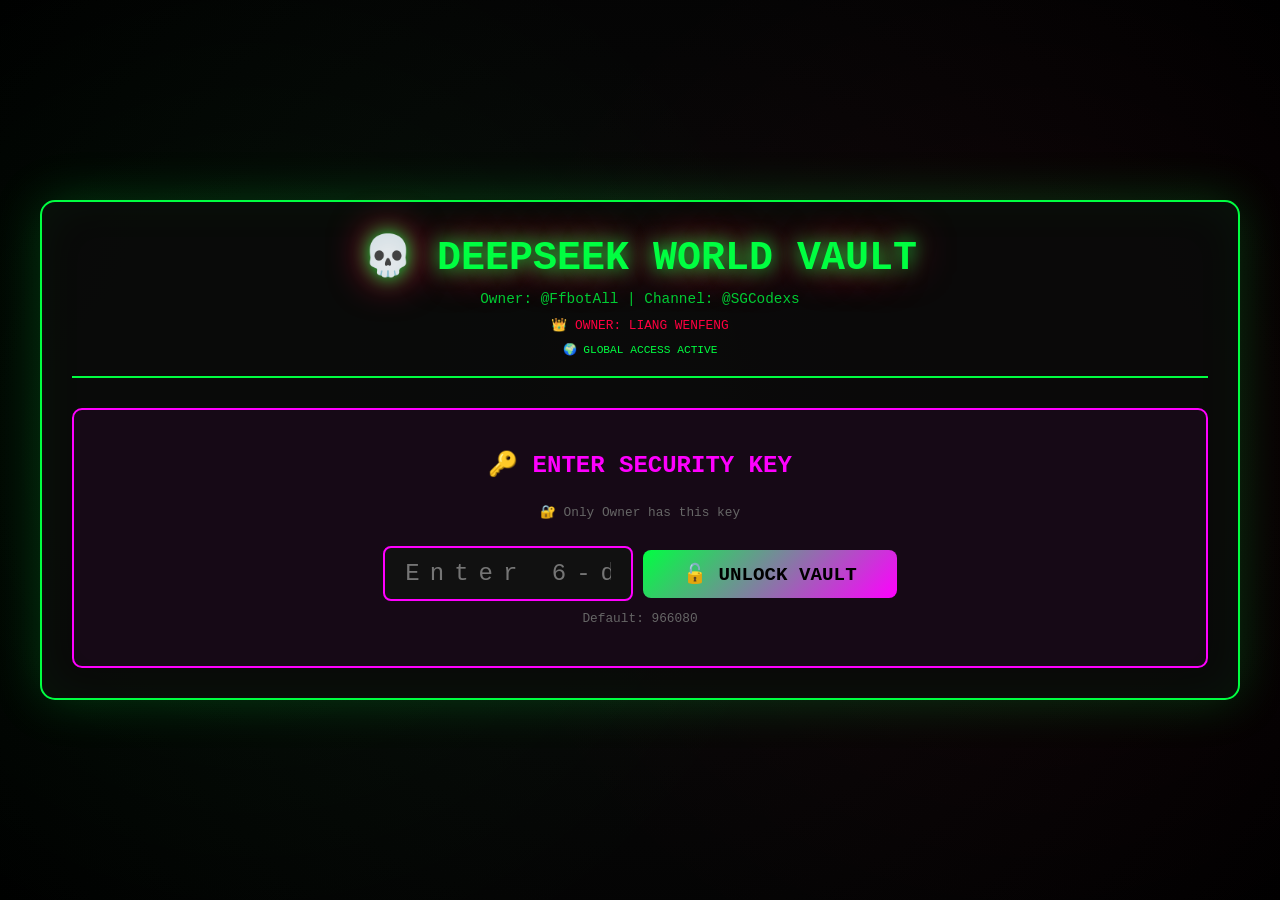
<file: index.html>
<!DOCTYPE html>
<html lang="en">
<head>
    <meta charset="UTF-8">
    <meta name="viewport" content="width=device-width, initial-scale=1.0">
    <title>💀 DEEPSEEK WORLD VAULT</title>
    <link rel="stylesheet" href="style.css">
</head>
<body>
    <div class="container">
        <div class="header">
            <h1>💀 DEEPSEEK WORLD VAULT</h1>
            <p>Owner: @FfbotAll | Channel: @SGCodexs</p>
            <p style="font-size: 0.8em; color: #ff0040;">👑 OWNER: LIANG WENFENG</p>
            <p style="font-size: 0.7em; color: #00ff41;" id="connectionStatus">🌍 GLOBAL ACCESS ACTIVE</p>
        </div>

        <!-- Security Key Check -->
        <div id="loginSection">
            <div class="login-box">
                <h2>🔑 ENTER SECURITY KEY</h2>
                <p style="color: #666; font-size: 0.8em; margin-bottom: 10px;">🔐 Only Owner has this key</p>
                <input type="password" id="securityKey" placeholder="Enter 6-digit key" maxlength="6">
                <button onclick="verifyKey()">🔓 UNLOCK VAULT</button>
                <p id="keyError" style="color: #ff0040; display: none;">❌ Wrong key! Try again.</p>
                <p style="color: #666; font-size: 0.8em; margin-top: 10px;">Default: 966080</p>
            </div>
        </div>

        <!-- Main Vault -->
        <div id="vaultSection" style="display: none;">
            <!-- User Info Bar -->
            <div style="display:flex; justify-content:space-between; align-items:center; padding:10px 20px; border:1px solid #00ff41; border-radius:10px; margin-bottom:20px; background:rgba(0,255,65,0.05); flex-wrap:wrap; gap:10px;">
                <div>
                    <span style="color:#00ff41;">👤 User: </span>
                    <span id="currentUser" style="color:#ff00ff; font-weight:bold;"></span>
                    <span id="userRole" style="margin-left:10px; padding:3px 10px; border-radius:5px; font-weight:bold;"></span>
                </div>
                <div style="display:flex; gap:10px; flex-wrap:wrap;">
                    <span style="color:#666; font-size:0.7em;">📍 Device: <span id="deviceInfo" style="color:#00ff41;">Loading...</span></span>
                    <button onclick="changePassword()" style="background:#ff8800; color:#000; padding:8px 15px; border:none; border-radius:5px; font-weight:bold; cursor:pointer;">🔑 Change Password</button>
                    <button onclick="userLogout()" style="background:#ff0040; color:#fff; padding:8px 15px; border:none; border-radius:5px; font-weight:bold; cursor:pointer;">🚪 LOGOUT</button>
                </div>
            </div>

            <!-- Owner Panel -->
            <div id="ownerPanel" style="display:none; margin-bottom:20px; padding:20px; border:3px solid #ff0040; border-radius:10px; background:rgba(255,0,64,0.05);">
                <h2 style="color:#ff0040;">👑 OWNER DASHBOARD</h2>
                <div style="display:grid; grid-template-columns:repeat(auto-fit, minmax(180px,1fr)); gap:15px; margin:15px 0;">
                    <div class="stat-card" style="border-color:#ff0040;"><span>👥 Total Users</span><span id="ownerTotalUsers">0</span></div>
                    <div class="stat-card" style="border-color:#ff0040;"><span>📦 All Files</span><span id="ownerAllFiles">0</span></div>
                    <div class="stat-card" style="border-color:#ff0040;"><span>💾 Total Storage</span><span id="ownerTotalStorage">0 MB</span></div>
                    <div class="stat-card" style="border-color:#ff0040;"><span>👑 Admins</span><span id="ownerAdminCount">0</span></div>
                    <div class="stat-card" style="border-color:#ff0040;"><span>🌐 Active Devices</span><span id="ownerDevices">1</span></div>
                </div>
                <div style="display:flex; gap:10px; flex-wrap:wrap; margin-bottom:15px;">
                    <button onclick="refreshOwnerPanel()" style="background:#ff0040; color:#fff; padding:8px 20px; border:none; border-radius:5px; font-weight:bold; cursor:pointer;">🔄 REFRESH</button>
                    <button onclick="exportAllData()" style="background:#ffd700; color:#000; padding:8px 20px; border:none; border-radius:5px; font-weight:bold; cursor:pointer;">📤 EXPORT ALL</button>
                    <button onclick="clearAllData()" style="background:#ff0040; color:#fff; padding:8px 20px; border:none; border-radius:5px; font-weight:bold; cursor:pointer;">🗑️ PURGE ALL</button>
                    <button onclick="createAdmin()" style="background:#ff8800; color:#000; padding:8px 20px; border:none; border-radius:5px; font-weight:bold; cursor:pointer;">👑 MAKE ADMIN</button>
                    <button onclick="changeSecurityKey()" style="background:#ff00ff; color:#000; padding:8px 20px; border:none; border-radius:5px; font-weight:bold; cursor:pointer;">🔑 CHANGE KEY</button>
                </div>
                <div id="ownerUserList" style="max-height:400px; overflow-y:auto; border:1px solid #ff0040; border-radius:5px; padding:10px;">
                    <p style="color:#666;">Loading users...</p>
                </div>
            </div>

            <!-- Admin Panel -->
            <div id="adminPanel" style="display:none; margin-bottom:20px; padding:20px; border:2px solid #ffd700; border-radius:10px; background:rgba(255,215,0,0.05);">
                <h2 style="color:#ffd700;">🔱 ADMIN DASHBOARD</h2>
                <div style="display:grid; grid-template-columns:repeat(auto-fit, minmax(180px,1fr)); gap:15px; margin:15px 0;">
                    <div class="stat-card" style="border-color:#ffd700;"><span>👥 Total Users</span><span id="adminTotalUsers">0</span></div>
                    <div class="stat-card" style="border-color:#ffd700;"><span>📦 All Files</span><span id="adminAllFiles">0</span></div>
                    <div class="stat-card" style="border-color:#ffd700;"><span>💾 Total Storage</span><span id="adminTotalStorage">0 MB</span></div>
                </div>
                <div style="display:flex; gap:10px; flex-wrap:wrap; margin-bottom:15px;">
                    <button onclick="refreshAdminPanel()" style="background:#ffd700; color:#000; padding:8px 20px; border:none; border-radius:5px; font-weight:bold; cursor:pointer;">🔄 REFRESH</button>
                    <button onclick="exportUserData()" style="background:#00ccff; color:#000; padding:8px 20px; border:none; border-radius:5px; font-weight:bold; cursor:pointer;">📤 EXPORT USERS</button>
                </div>
                <div id="adminUserList" style="max-height:300px; overflow-y:auto; border:1px solid #ffd700; border-radius:5px; padding:10px;">
                    <p style="color:#666;">Loading users...</p>
                </div>
            </div>

            <!-- Upload Section -->
            <div class="upload-section">
                <h2>📤 UPLOAD FILES</h2>
                <div class="upload-box">
                    <input type="file" id="fileInput" multiple>
                    <button onclick="uploadFiles()">⬆ UPLOAD</button>
                </div>
                <div class="file-types">
                    <span>📦 Any File</span><span>🖼️ Images</span><span>🎬 Video</span>
                    <span>🎵 Audio</span><span>📄 Documents</span>
                </div>
            </div>

            <!-- Stats -->
            <div class="stats-section">
                <div class="stat-card"><span>📦 My Files</span><span id="myFiles">0</span></div>
                <div class="stat-card"><span>💾 My Size</span><span id="mySize">0 MB</span></div>
                <div class="stat-card"><span>🖼️ Images</span><span id="myImages">0</span></div>
                <div class="stat-card"><span>📁 ZIPs</span><span id="myZips">0</span></div>
            </div>

            <!-- Files List -->
            <div class="files-section">
                <h2>📂 STORED FILES</h2>
                <div style="margin:10px 0; display:flex; gap:10px; flex-wrap:wrap;">
                    <input type="text" id="searchInput" placeholder="🔍 Search files..." style="flex:1; padding:10px; background:#111; border:1px solid #00ff41; color:#00ff41; border-radius:5px;">
                    <button onclick="searchFiles()" style="padding:10px 20px; background:#00ff41; color:#000; border:none; border-radius:5px; font-weight:bold; cursor:pointer;">🔍 SEARCH</button>
                </div>
                <div id="fileList">
                    <p style="color:#666;">📭 Loading files...</p>
                </div>
            </div>
        </div>
    </div>

    <script src="script.js"></script>
</body>
</html>
</file>
<file: style.css>
* {
    margin: 0;
    padding: 0;
    box-sizing: border-box;
    font-family: 'Courier New', monospace;
}

body {
    background: #0a0a0a;
    color: #00ff41;
    display: flex;
    justify-content: center;
    align-items: center;
    min-height: 100vh;
    background-image: 
        radial-gradient(circle at 20% 50%, rgba(0,255,65,0.05) 0%, transparent 50%),
        radial-gradient(circle at 80% 50%, rgba(255,0,64,0.05) 0%, transparent 50%),
        radial-gradient(circle at center, #0a0a0a 0%, #000 100%);
}

.container {
    width: 95%;
    max-width: 1200px;
    padding: 30px;
    border: 2px solid #00ff41;
    border-radius: 15px;
    box-shadow: 0 0 50px rgba(0, 255, 65, 0.2), inset 0 0 50px rgba(0, 255, 65, 0.05);
    background: rgba(10, 10, 10, 0.95);
}

.header {
    text-align: center;
    border-bottom: 2px solid #00ff41;
    padding-bottom: 20px;
    margin-bottom: 30px;
}

.header h1 {
    font-size: 2.5em;
    text-shadow: 0 0 20px #00ff41, 0 0 40px #ff0040;
    color: #00ff41;
    animation: quantumGlow 3s ease-in-out infinite alternate;
}

@keyframes quantumGlow {
    0% { text-shadow: 0 0 10px #00ff41, 0 0 20px #00ff41; }
    50% { text-shadow: 0 0 30px #ff0040, 0 0 60px #ff0040, 0 0 90px #00ff41; }
    100% { text-shadow: 0 0 10px #00ff41, 0 0 40px #ff0040; }
}

.header p {
    color: #00cc33;
    font-size: 0.9em;
    margin-top: 10px;
}

.login-box {
    text-align: center;
    padding: 40px 20px;
    border: 2px solid #ff00ff;
    border-radius: 10px;
    background: rgba(255, 0, 255, 0.05);
}

.login-box h2 {
    margin-bottom: 25px;
    color: #ff00ff;
}

.login-box input {
    padding: 12px 20px;
    font-size: 1.5em;
    width: 250px;
    text-align: center;
    background: #111;
    border: 2px solid #ff00ff;
    color: #00ff41;
    border-radius: 8px;
    outline: none;
    letter-spacing: 10px;
}

.login-box input:focus {
    box-shadow: 0 0 30px rgba(255, 0, 255, 0.3);
}

.login-box button {
    margin-top: 20px;
    padding: 12px 40px;
    background: linear-gradient(135deg, #00ff41, #ff00ff);
    color: #000;
    border: none;
    border-radius: 8px;
    font-size: 1.2em;
    font-weight: bold;
    cursor: pointer;
    transition: all 0.3s;
}

.login-box button:hover {
    transform: scale(1.05);
    box-shadow: 0 0 50px rgba(255, 0, 255, 0.4);
}

.upload-section {
    margin-top: 30px;
    padding: 25px;
    border: 1px solid #00ff41;
    border-radius: 10px;
    background: rgba(0, 255, 65, 0.03);
}

.files-section {
    margin-top: 30px;
    padding: 25px;
    border: 1px solid #00ff41;
    border-radius: 10px;
    background: rgba(0, 255, 65, 0.03);
}

.upload-section h2, .files-section h2 {
    margin-bottom: 20px;
    color: #00ff41;
}

.upload-box {
    display: flex;
    gap: 15px;
    flex-wrap: wrap;
}

.upload-box input[type="file"] {
    flex: 1;
    padding: 12px;
    background: #111;
    border: 1px solid #00ff41;
    color: #00ff41;
    border-radius: 5px;
    min-width: 200px;
}

.upload-box input[type="file"]::file-selector-button {
    background: #00ff41;
    color: #000;
    border: none;
    padding: 5px 15px;
    border-radius: 3px;
    font-weight: bold;
    cursor: pointer;
}

.upload-box input[type="file"]::file-selector-button:hover {
    background: #00cc33;
}

.upload-box button {
    padding: 12px 30px;
    background: #00ff41;
    color: #000;
    border: none;
    border-radius: 5px;
    font-weight: bold;
    cursor: pointer;
    transition: all 0.3s;
    font-size: 1em;
}

.upload-box button:hover {
    background: #00cc33;
    transform: scale(1.02);
}

.file-types {
    margin-top: 15px;
    display: flex;
    gap: 12px;
    flex-wrap: wrap;
}

.file-types span {
    padding: 5px 15px;
    border: 1px solid #00ff41;
    border-radius: 20px;
    font-size: 0.8em;
    background: rgba(0, 255, 65, 0.05);
}

.stats-section {
    display: grid;
    grid-template-columns: repeat(auto-fit, minmax(150px, 1fr));
    gap: 15px;
    margin: 20px 0;
}

.stat-card {
    background: rgba(0, 255, 65, 0.05);
    border: 1px solid #00ff41;
    border-radius: 8px;
    padding: 15px;
    text-align: center;
    transition: all 0.3s;
}

.stat-card:hover {
    background: rgba(255, 0, 64, 0.05);
    border-color: #ff0040;
    transform: scale(1.05);
}

.stat-card span:first-child {
    display: block;
    color: #666;
    font-size: 0.7em;
}

.stat-card span:last-child {
    display: block;
    color: #00ff41;
    font-size: 1.3em;
    font-weight: bold;
    margin-top: 5px;
}

#fileList {
    margin-top: 15px;
    max-height: 600px;
    overflow-y: auto;
    display: grid;
    grid-template-columns: repeat(auto-fill, minmax(240px, 1fr));
    gap: 15px;
}

.file-card {
    background: rgba(0, 255, 65, 0.03);
    border: 1px solid #00ff41;
    border-radius: 10px;
    padding: 15px;
    transition: all 0.3s;
    display: flex;
    flex-direction: column;
    align-items: center;
}

.file-card:hover {
    background: rgba(255, 0, 64, 0.05);
    transform: translateY(-5px) scale(1.02);
    box-shadow: 0 10px 30px rgba(255, 0, 64, 0.2);
    border-color: #ff0040;
}

.file-card .file-preview {
    width: 100%;
    height: 150px;
    display: flex;
    align-items: center;
    justify-content: center;
    background: #0a0a0a;
    border-radius: 5px;
    margin-bottom: 10px;
    overflow: hidden;
}

.file-card .file-preview img,
.file-card .file-preview video {
    max-width: 100%;
    max-height: 100%;
    object-fit: contain;
}

.file-card .file-preview .file-icon {
    font-size: 4em;
    color: #ff0040;
}

.file-card .file-name {
    color: #00ff41;
    font-weight: bold;
    font-size: 0.85em;
    text-align: center;
    word-break: break-all;
    margin: 5px 0;
    max-height: 40px;
    overflow: hidden;
}

.file-card .file-meta {
    color: #666;
    font-size: 0.65em;
    margin: 5px 0;
}

.file-card .file-actions {
    display: flex;
    gap: 5px;
    margin-top: 10px;
    width: 100%;
    flex-wrap: wrap;
}

.file-card .file-actions button {
    flex: 1;
    padding: 6px 8px;
    border: none;
    border-radius: 4px;
    cursor: pointer;
    font-weight: bold;
    font-size: 0.65em;
    transition: all 0.2s;
    min-width: 45px;
}

.download-btn {
    background: #00ff41;
    color: #000;
}

.download-btn:hover {
    background: #00cc33;
    transform: scale(1.05);
    box-shadow: 0 0 20px rgba(0, 255, 65, 0.3);
}

.share-btn {
    background: #ff8800;
    color: #000;
}

.share-btn:hover {
    background: #cc6600;
    transform: scale(1.05);
    box-shadow: 0 0 20px rgba(255, 136, 0, 0.3);
}

.delete-btn {
    background: #ff0040;
    color: #fff;
}

.delete-btn:hover {
    background: #cc0033;
    transform: scale(1.05);
    box-shadow: 0 0 20px rgba(255, 0, 64, 0.3);
}

#ownerPanel {
    border: 3px solid #ff0040 !important;
}

#ownerPanel h2 {
    color: #ff0040 !important;
}

#adminPanel {
    border: 2px solid #ffd700 !important;
}

#adminPanel h2 {
    color: #ffd700 !important;
}

#searchInput, select, input[type="date"] {
    color: #00ff41;
}

#searchInput::placeholder {
    color: #444;
}

select option {
    background: #111;
    color: #00ff41;
}

::-webkit-scrollbar {
    width: 8px;
}

::-webkit-scrollbar-track {
    background: #111;
}

::-webkit-scrollbar-thumb {
    background: linear-gradient(135deg, #00ff41, #ff0040);
    border-radius: 4px;
}

@media (max-width: 600px) {
    .container {
        padding: 15px;
    }
    .header h1 {
        font-size: 1.8em;
    }
    .upload-box {
        flex-direction: column;
    }
    #fileList {
        grid-template-columns: repeat(auto-fill, minmax(160px, 1fr));
    }
    .login-box input {
        width: 160px;
        font-size: 1.2em;
    }
    .stats-section {
        grid-template-columns: repeat(2, 1fr);
    }
}
</file>
